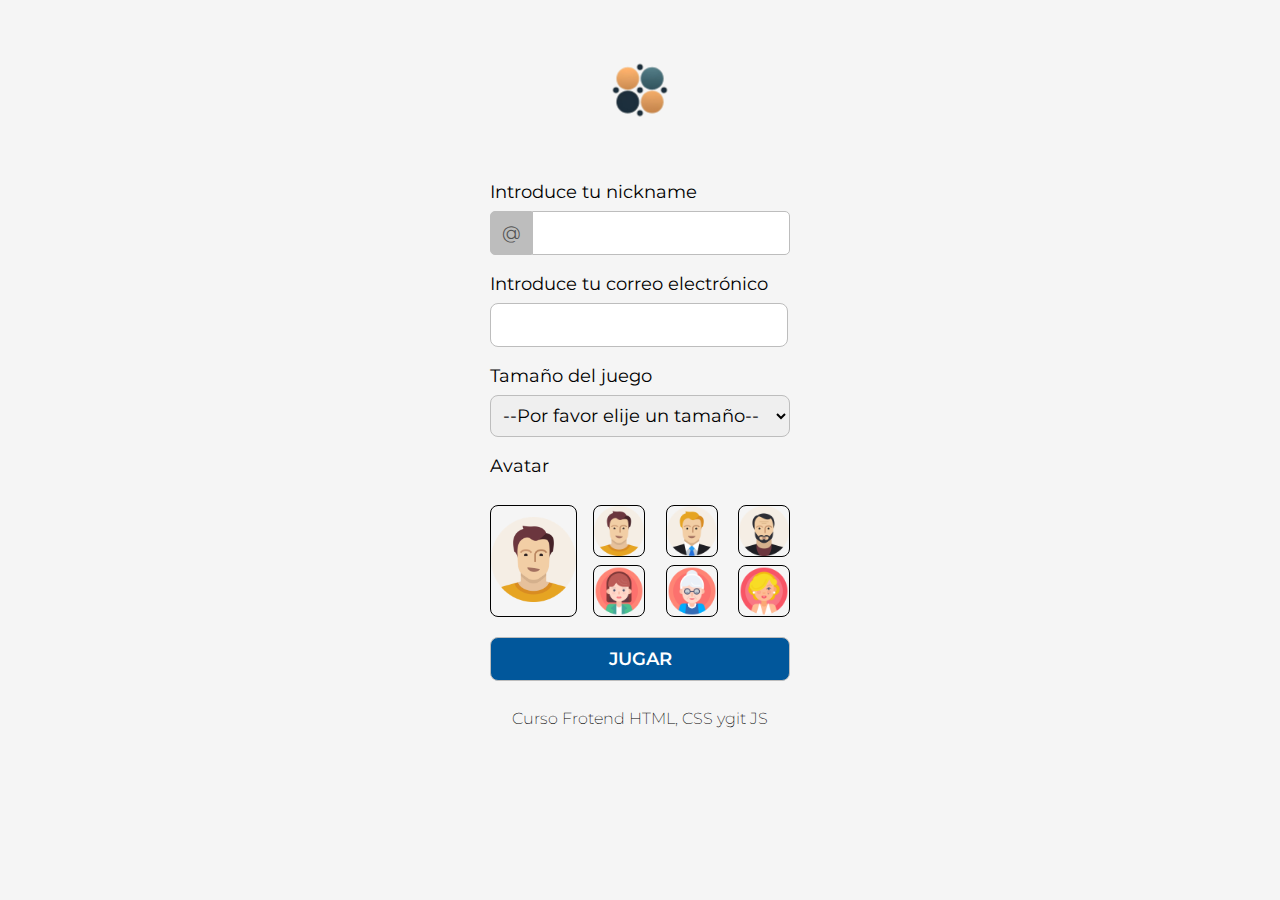
<file: index.html>
<!DOCTYPE html>
<html lang="es">
<head>
    <meta charset="UTF-8">
    <meta name="viewport" content="width=device-width, initial-scale=1.0">
    <title>Masterdots game</title>
    <link rel="stylesheet" href="css/reset.css">
    <link rel="stylesheet" href="css/style.css">
    <!-- Google fonts -->
    <link rel="preconnect" href="https://fonts.googleapis.com">
    <link rel="preconnect" href="https://fonts.gstatic.com" crossorigin>
    <link href="https://fonts.googleapis.com/css2?family=Montserrat:ital,wght@0,100..900;1,100..900&display=swap" rel="stylesheet">
</head>
<body>
    <!-- header -->
    <header>
        <img src="img/logo.png" alt="lapp logo" width="120">
    </header>
    <!-- form -->
    <main>
        <form action="game.html" id="form">
            <!-- nicname section -->
            <div class="itemform">
                <label for="nic">Introduce tu nickname</label>
                <input type="text" value="@" name="nicka" id="nicka" disabled>
                <input type="text" name="nick" id="nick">
                <p class="form-error" id="error-nick">El nombre de usuario es obligatorio</p>
            </div>
            <!-- email section -->
            <div class="itemform">
                <label for="email">Introduce tu correo electrónico</label>
                <input type="email" name="email" id="email" required>
                <p class="form-error" id="error-email">El correo es obligatorio</p>
            </div>
            <!-- field game size section -->
            <div class="itemform">
                <label for="game_size">Tamaño del juego</label>
                <select name="game_size" id="game_size">
                    <option value="">--Por favor elije un tamaño--</option>
                    <option value="4">4x4</option>
                    <option value="5">5x5</option>
                    <option value="6">6x6</option>
                </select>
                <p class="form-error" id="error-game_size">Seleciona un tamaño de juego</p>
            </div>
            <!-- avatar section -->
            <label for="avatar">Avatar</label>
            <div class="avatar-container">
                <div class="selected-avatar">
                    <div id="avatar">
                        <img src="img/1.png" alt="avatar image" id="avatarImage" width="85">
                    </div>
                </div>
                <div id="avatargrid" class="avatargrid">
                    <div class="avatarItem"><img src="img/1.png" alt="avatar image" draggable="true" class="avatar-img"></div>
                    <div class="avatarItem"><img src="img/2.png" alt="avatar image" draggable="true" class="avatar-img"></div>
                    <div class="avatarItem"><img src="img/3.png" alt="avatar image" draggable="true" class="avatar-img"></div>
                    <div class="avatarItem"><img src="img/4.png" alt="avatar image" draggable="true" class="avatar-img"></div>
                    <div class="avatarItem"><img src="img/5.png" alt="avatar image" draggable="true" class="avatar-img"></div>
                    <div class="avatarItem"><img src="img/6.png" alt="avatar image" draggable="true" class="avatar-img"></div>
                </div>
            </div>
            <div class="itemform">
                <input type="submit" value="JUGAR" id="play">
            </div>
        </form>
    </main>
    <!-- footer -->
    <footer>
        <p>Curso Frotend HTML, CSS ygit  JS</p>
    </footer>
    <script src="js/user_data.js"></script>
    <script src="js/app.js"></script>
</body>
</html>
</file>
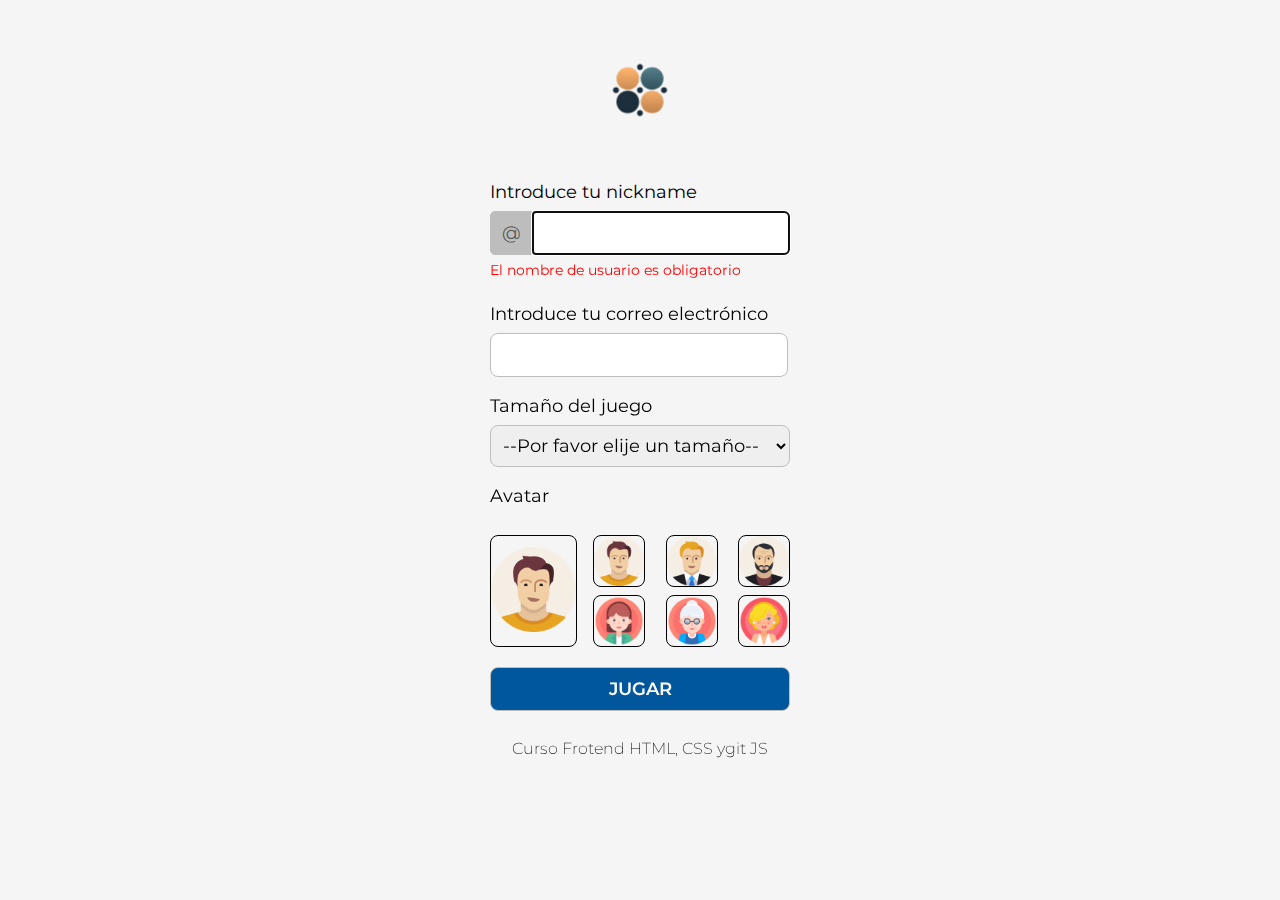
<file: game.html>
<!DOCTYPE html>
<html lang="en">
<head>
    <meta charset="UTF-8">
    <meta name="viewport" content="width=device-width, initial-scale=1.0">
    <!-- font from google fonts -->
    <link rel="preconnect" href="https://fonts.googleapis.com">
    <link rel="preconnect" href="https://fonts.gstatic.com" crossorigin>
    <link href="https://fonts.googleapis.com/css2?family=Montserrat:ital,wght@0,100..900;1,100..900&display=swap" rel="stylesheet">
    <!-- css styles  -->
    <link rel="stylesheet" href="css/game_style.css">
    <title>Masterdots</title>
</head>
<body>
    <main>
        <div id="game_container">
            <!-- end game screen -->
            <div class="end-game" id="end_game">
                <button id="new_game">Start New Game</button>
            </div>
            <!-- end end game screen -->
            <div id="game">
                <!-- fill it automated based on game size -->
                <!-- <div class="container_item"><div class="item"></div></div> -->
            </div>

            <div id="game_title">
                <p>Masterdots</p>
            </div>
        </div>
        <div id="user_container">
            <form action="game.html" id="input_form">
                <div class="item_form">
                    <img src="./img/1.png" alt="avatar" id="avatar_img">
                    <input type="text" id="nick" value="nick" readonly>
                </div>
                <div class="item_form">
                    <label for="score">Score</label>
                    <input type="text" id="score" value="0"  class="game_input" readonly>
                </div>
                <div class="item_form">
                    <label for="time">remaining time</label>
                    <input type="text" id="time" value="10" class="game_input" readonly>
                </div>
            </form>
        </div>
    </main>
    <footer>
        Masterdots Game
    </footer>
    <script src="js/user_data.js"></script>
    <script src="js/game.js"></script>
</body>
</html>
</file>
<file: css/style.css>
body{
    font-family: "Montserrat", sans-serif;
    background-color: #F5F5F5;
}

header, footer{
    text-align: center;
    width: 300px;
    margin: 30px auto 0 auto;
}

main{
    width: 300px;
    margin: 30px auto 0 auto;
}

form{
    display: flex;
    flex-direction: column;
    gap: 20px;
    font-size: 18px;
}

label{
    display: block;
    margin-bottom: 10px;
}

input, select{
    font-family: "Montserrat", sans-serif;
}

input{
    display: inline;
    width: 236px;
    border: 1px solid #BDBDBD;
    padding: 10px;
    border-radius: 0 5px 5px 0;
    font-weight: 400;
    font-size: 18px;
}

select{
    width: 100%;
    border: 1px solid #BDBDBD;
    font-weight: 400;
    font-size: 18px;
    border-radius: 8px;
    padding: 8px;
    
}

input[type=email]{
    font-weight: 600;
    border-radius: 8px;
    width: 276px;
}

input[type=submit]{
    background-color: #01579B;
    color: #fff;
    font-weight: 600;
    border-radius: 8px;
    width: 100%;
}

footer{
    font-weight: 200;
}

/* ids */

#nicka{
    float: left;
    width: 20px;
    border-radius: 5px 0px 0px 5px;
    background-color: #BDBDBD;
    text-align: center;
    padding: 10px;
}

/* class */
.form-error{
    display: none;
    font-size: 14px;
    color: red;
    margin: 8px 0;
}

.avatar-container{
    width: 100%;
    display: flex;
    gap: 16px;
    flex-wrap: nowrap;
}  


.avatar-container .avatargrid{
    display: flex;
    justify-content: space-between;
    gap: 8px;
    flex-wrap: wrap;
}

.avatar-container .avatarItem{
    display: flex;
    justify-content: center;
    align-items: center;
    width: 50px;
    height: 50px;
    border: 1px solid black;
    border-radius: 8px;
}

.avatargrid .avatar-img{
    width: 50px;
    cursor: pointer;
}

.avatar-container .selected-avatar{
    display: flex;
    align-items: center;
    border: 1px solid black;
    border-radius: 8px;

}
</file>
<file: css/game_style.css>
body{
    background-color: #f5f5f5;
    font-family: "Montserrat", sans-serif;
    height: 100vh;
}

footer{
    display: flex;
    justify-content: center;
    padding: 8px;
    font-size: 18px;
    color: #999999;
}

main{
    display: grid;
    grid-template-columns: repeat(4, 1fr);
    gap: 16px;
    height: 85%;
    padding: 24px 16px;
}

#game_container{
    grid-column: 1/4;
}

#user_container{
    grid-column: auto;
}

/* styles for game grid */

.end-game{

    position: absolute;
    display: flex;
    align-items: center;
    justify-content: center;
    z-index: -10;
    border-radius: 8px 8px 0px 0px;
    height: 91%;
    width: 100%;
}

.end-game-color{
    background-color: #38384B;
    transition: background-color 0.4s;
}

main #game_container{
    position: relative;
    display: flex;
    flex-direction: column;
}

#game{
    height: 90%;
    display: grid;
    grid-template-columns: repeat(3, 1fr);
    grid-template-rows: repeat(3, 1fr );
    place-items: center;
    background-color: #fff;
    border: 1px solid #ced4da;
    border-radius: 8px 8px 0px 0px;
}

#game .container_item{
    display: flex;
    align-items: center;
    justify-content: center;
    min-width: 75px;
    min-height: 75px;
    border-radius: 4px;
}

.item{
    border-radius: 50%;
    background-color: #7ac943;
    border: solid 10px #fff;
    width: 35px;
    height: 35px;
}

.red{
    background-color: #fd0c49;
    transition: background-color 0.4s;
}

.green{
    background-color: #7ac943;
    transition: background-color 0.4s;
}

#game_title{
    background-color: #38384B;
    text-transform: uppercase;
    color: #fff;
    font-weight: 800;
    font-size: 18px;
    text-align: center;
    border-radius: 0px 0px 8px 8px;
}


/* form styles */

#user_container form{
    display: flex;
    flex-direction: column;
    gap: 16px;
}

form .item_form{
    display: flex;
    flex-direction: column;
    gap: 8px;
    text-transform: capitalize;
}

/* style for avatar inpunt */
.item_form:first-child{
    display: flex;
    flex-direction: row;
    gap: 0px;
}

form img{
    height: 43px;
    background-color: #999999;
    border-radius: 4px 0px 0px 4px;
    padding: 2px 4px;
}

input{
    flex: 1;
    display: inline;
    border: 1px solid #BDBDBD;
    padding: 10px;
    border-radius: 0 5px 5px 0;
    font-weight: 400;
    font-size: 18px;
}

/* end form styles */

@media screen and (max-width: 950px){
    main{
        grid-template-columns: 1fr;
    }
    
    #game_container{
        height: 60vh;
    }

    #user_container{
        grid-column: 1/4;
        height: 40vh;
    }

}
</file>
